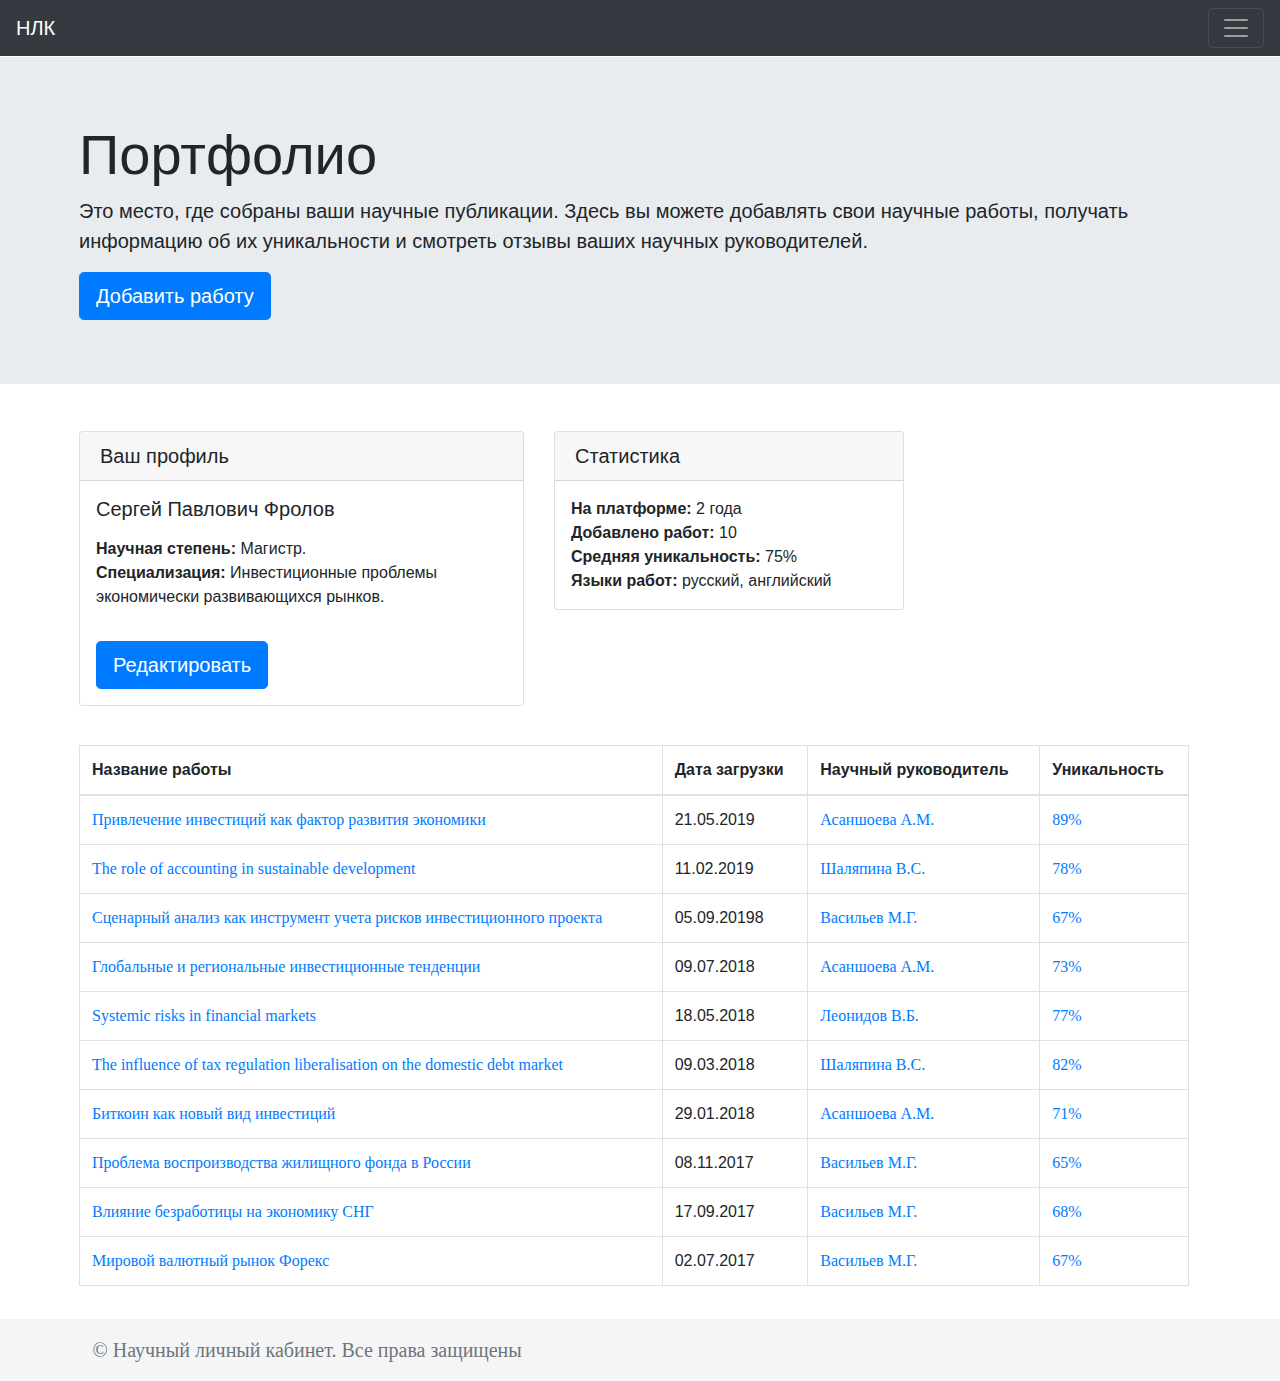
<file: lesson_12/index.html>
<!DOCTYPE html>
<html lang="en">
  <head>
    <meta charset="UTF-8" />
    <meta name="viewport" content="width=device-width, initial-scale=1.0" />
    <meta http-equiv="X-UA-Compatible" content="ie=edge" />

    <script src="js/jquery-3.3.1.slim.min.js" defer></script>
    <script src="js/popper.min.js" async></script>
    <link rel="stylesheet" href="css/bootstrap.min.css" />
    <script src="js/bootstrap.min.js" defer></script>
    <link rel="stylesheet" href="css/bootstrap.css" />

    <link rel="stylesheet" href="css/style.css" />
    <title>Figma</title>
  </head>
  <body>
    <!-- Nav+toggler -->
    <nav class="navbar navbar-dark bg-dark">
      <a class="navbar-brand my-brand" href="#">
        НЛК
      </a>

      <button
        class="navbar-toggler"
        type="button"
        data-toggle="collapse"
        data-target="#navbarToggleExternalContent"
        aria-controls="navbarToggleExternalContent"
        aria-expanded="false"
        aria-label="Toggle navigation"
      >
        <span class="navbar-toggler-icon"></span>
      </button>
    </nav>

    <div class="container-fluid bg-cont-fluid">
      <div class="collapse" id="navbarToggleExternalContent">
        <div class="bg-dark p-4">
          <a class="nav-item nav-link active nav-button center-block" href="#"
            >Портфолио</a
          >
          <a class="nav-item nav-link active nav-button" href="#">Рейтинг</a>
          <a class="nav-item nav-link active nav-button center-block" href="#"
            >Помощь</a
          >
        </div>
      </div>
    </div>

    <!-- Jumbotron -->
    <div class="jumbotron jumbotron-fluid">
      <div class="container my-container">
        <h1 class="display-4">Портфолио</h1>
        <p class="lead">
          Это место, где собраны ваши научные публикации. Здесь вы можете
          добавлять свои научные работы, получать информацию об их уникальности
          и смотреть отзывы ваших научных руководителей.
        </p>
        <a class="btn btn-primary btn-lg" href="#" role="button"
          >Добавить работу</a
        >
      </div>
    </div>

    <!-- Content -->
    <div class="container my-container">
      <div class="row">
        <!-- First card -->
        <div class="col-xs-12 col-md-7 col-lg-5">
          <div class="card">
            <div class="card-body">
              <h5 class="card-header">Ваш профиль</h5>
              <h5 class="card-title m-3">
                Сергей Павлович Фролов
              </h5>
              <p class="card-text m-3">
                <strong>Научная степень:</strong> Магистр. <br />
                <strong>Специализация:</strong> Инвестиционные проблемы
                экономически развивающихся рынков.
              </p>
              <a class="btn btn-primary btn-lg m-3" href="#" role="button"
                >Редактировать</a
              >
            </div>
          </div>
        </div>

        <!-- Second card -->
        <div class="col-xs-12 col-md-5 col-lg-4">
          <div class="card">
            <div class="card-body">
              <h5 class="card-header">Статистика</h5>
              <p class="card-text m-3">
                <strong>На платформе:</strong> 2 года<br />
                <strong>Добавлено работ:</strong> 10<br />
                <strong>Средняя уникальность:</strong> 75%<br />
                <strong>Языки работ:</strong> русский, английский
              </p>
            </div>
          </div>
        </div>
      </div>

      <!-- Table -->
        <div class="table-responsive mt-4">
          <table class="table table-bordered">
            <thead>
              <tr>
                <th scope="col">Название работы</th>
                <th scope="col">Дата загрузки</th>
                <th scope="col">Научный руководитель</th>
                <th scope="col">Уникальность</th>
              </tr>
            </thead>
            <tbody>
              <tr>
                <td class="table-td">
                  Привлечение инвестиций как фактор развития экономики
                </td>
                <td>21.05.2019</td>
                <td class="table-td">Асаншоева А.М.</td>
                <td class="table-td">89%</td>
              </tr>
              <tr>
                <td class="table-td">
                  The role of accounting in sustainable development
                </td>
                <td>11.02.2019</td>
                <td class="table-td">Шаляпина В.С.</td>
                <td class="table-td">78%</td>
              </tr>
              <tr>
                <td class="table-td">
                  Сценарный анализ как инструмент учета рисков инвестиционного
                  проекта
                </td>
                <td>05.09.20198</td>
                <td class="table-td">Васильев М.Г.</td>
                <td class="table-td">67%</td>
              </tr>
              <tr>
                <td class="table-td">
                  Глобальные и региональные инвестиционные тенденции
                </td>
                <td>09.07.2018</td>
                <td class="table-td">Асаншоева А.М.</td>
                <td class="table-td">73%</td>
              </tr>
              <tr>
                <td class="table-td">Systemic risks in financial markets</td>
                <td>18.05.2018</td>
                <td class="table-td">Леонидов В.Б.</td>
                <td class="table-td">77%</td>
              </tr>
              <tr>
                <td class="table-td">
                  The influence of tax regulation liberalisation on the domestic
                  debt market
                </td>
                <td>09.03.2018</td>
                <td class="table-td">Шаляпина В.С.</td>
                <td class="table-td">82%</td>
              </tr>
              <tr>
                <td class="table-td">Биткоин как новый вид инвестиций</td>
                <td>29.01.2018</td>
                <td class="table-td">Асаншоева А.М.</td>
                <td class="table-td">71%</td>
              </tr>
              <tr>
                <td class="table-td">
                  Проблема воспроизводства жилищного фонда в России
                </td>
                <td>08.11.2017</td>
                <td class="table-td">Васильев М.Г.</td>
                <td class="table-td">65%</td>
              </tr>
              <tr>
                <td class="table-td">Влияние безработицы на экономику СНГ</td>
                <td>17.09.2017</td>
                <td class="table-td">Васильев М.Г.</td>
                <td class="table-td">68%</td>
              </tr>
              <tr>
                <td class="table-td">Мировой валютный рынок Форекс</td>
                <td>02.07.2017</td>
                <td class="table-td">Васильев М.Г.</td>
                <td class="table-td">67%</td>
              </tr>
            </tbody>
          </table>
        </div>
    </div>

    <!-- Footer -->
    <div class="container-fluid bg-cont-fluid mt-3 my-footer">
      <div class="container my-container">
        <blockquote class="blockquote">
          <span>
            © Научный личный кабинет. Все права защищены
          </span>
        </blockquote>
      </div>
    </div>
  </body>
</html>
</file>
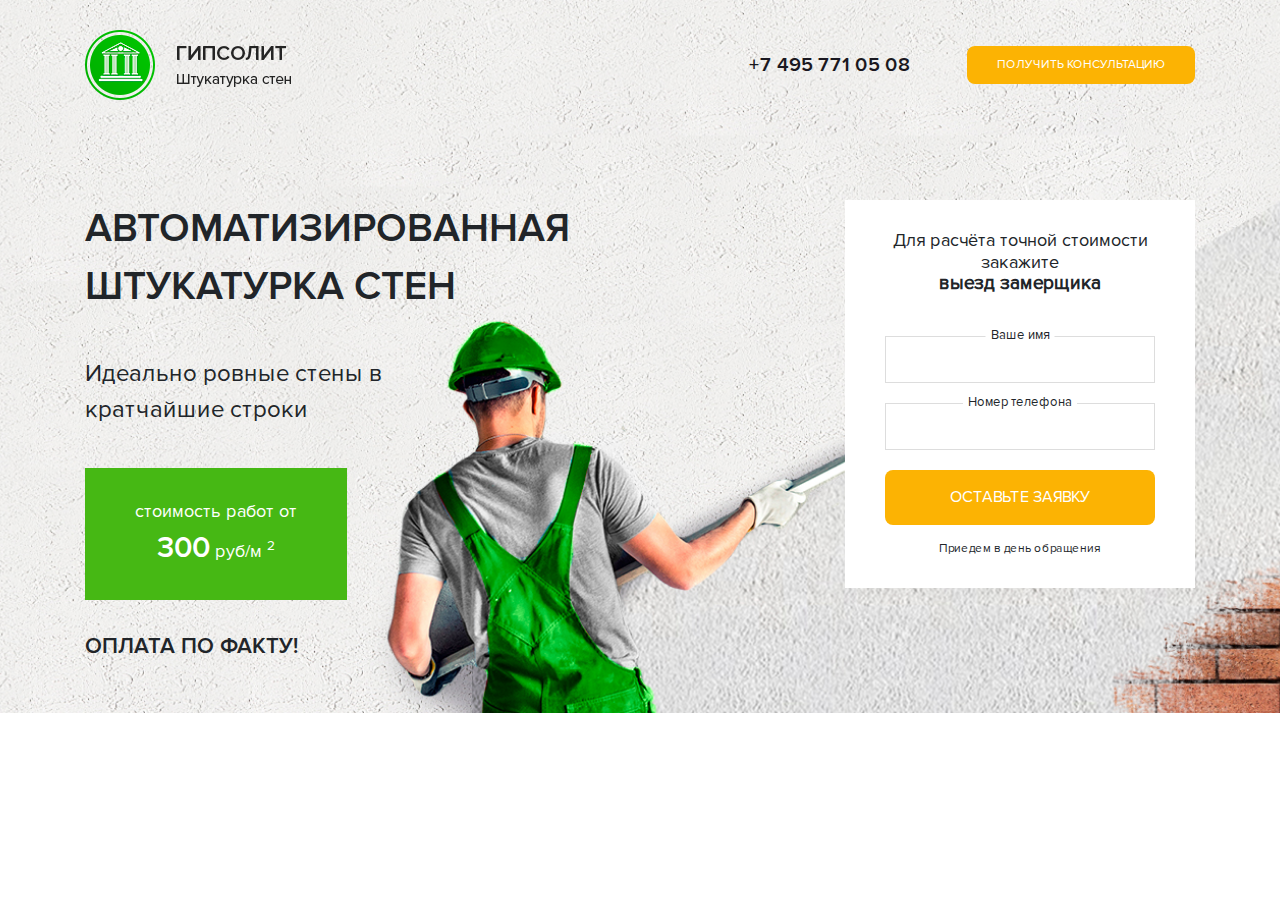
<file: lesson-14-site/src/index.html>
<!DOCTYPE html>
<html lang="ru">
  <head>
    <!-- Required meta tags -->
    <meta charset="utf-8" />
    <meta
      name="viewport"
      content="width=device-width, initial-scale=1, shrink-to-fit=no"
    />

    <!-- Bootstrap CSS -->
    <link rel="stylesheet" href="css/bootstrap.css" />
    <!-- Custom CSS -->
    <link rel="stylesheet" href="css/style.css" />

    <title>Site</title>
  </head>
  
  <body>
    <main class="main">
      <div class="container">
        <div class="header">
          <div class="row">
            <div class="col-lg-3 col-md-3 col-sm-4 col-xs-12">
              <div class="logo">
                <img src="img/logo.png" alt="Гипсолит. Штукатурка стен." />
              </div>
            </div>

            <div class="col-lg-3 offset-lg-3 col-md-4 offset-md-1 col-sm-6 offset-sm-2 col-xs-12">
              <div class="phone-block">
                <a class="phone-link" href="#">+7 495 771 05 08</a>
              </div>
            </div>

            <div class="col-lg-3 offset-lg-0 col-md-3 offset-md-1 col-sm-6 offset-sm-3 col-xs-12">
              <div class="wrap">
                <div class="wrap-block">
                  <button class="button header-btn">
                    Получить консультацию
                  </button>
                </div>
              </div>
            </div>
          </div>
        </div>

        <div class="main-content">
          <div class="row">

            <div class="col-lg-6 offset-lg-0 col-md-12 offset-md main-title">
              <h1>Автоматизированная штукатурка стен</h1>
              <p class="main-subtitle">
                Идеально ровные стены в <br />
                кратчайшие строки
              </p>
              <span>
                стоимость работ от <br><strong>300</strong> руб/м <sup>2</sup>
              </span>
              <strong class="main-trigger">Оплата по факту!</strong>
            </div>

            <div class="col-lg-4 offset-lg-2 col-md-10 offset-md-1">
              <div class="main-form">
                <h2 class="main-form-header">
                  Для расчёта точной стоимости закажите<br /><strong
                    >выезд замерщика</strong
                  >
                </h2>
                <form action="#">
                    <label for="#">Ваше имя</label>
                    <input type="text" class = "main-form-input">
                    <label for="#">Номер телефона</label>
                    <input type="text" class = "main-form-input">
                    <button  class="button main-form-btn" type="submit">Оставьте заявку</button>
                    <small>Приедем в день обращения</small>
                </form>
              </div>
            </div>

          </div>
        </div>
      </div>
    </main>

    <script
      src="https://code.jquery.com/jquery-3.2.1.slim.min.js"
      integrity="sha384-KJ3o2DKtIkvYIK3UENzmM7KCkRr/rE9/Qpg6aAZGJwFDMVNA/GpGFF93hXpG5KkN"
      crossorigin="anonymous"
    ></script>
  </body>
</html>
</file>
<file: lesson_12/css/style.css>
.my-brand {
  margin-right: 3rem;
  font-size: 20px;
}

.nav-button {
  font-size: 16px;
  text-align: center;
  color: white;
}

.navbar-toggler {
  transition: all 1.5s;
}
.navbar-toggler:hover {
  border: 1px solid #6c757d;
  border-radius: 30%;
}
.navbar-toggler:focus {
  border: 0.5px solid #6c757d;
  outline: none;
}
.navbar-toggler:active {
  border: 1.5px solid #fff;
}

.bg-cont-fluid {
  background-size: cover;
  background-color: #343a40;
  border-top: 1px solid #fff;
}

.my-container {
  margin-left: 5%;
}

.card,
.card-body {
  padding: 0;
}

.table-td {
  font-family: Roboto;
  font-style: normal;
  font-weight: normal;
  /* font-size: 16px; */
  color: #007bff;
}

.my-footer {
  font-family: Roboto;
  font-style: normal;
  font-weight: normal;
  font-size: 16px;
  color: #6c757d;
  background-color: #f5f5f5;
}

.col-xs-12 {
  padding: 15px;
}

.blockquote {
  padding: 1rem 0;
  margin: 0;
}
</file>
<file: lesson-14-site/src/css/style.css>
@font-face {
  font-family: "ProximaNova_bold";
  src: url("../fonts/");
  src: url("../fonts/?#iefix") format("embedded-opentype"), url("../fonts/ProximaNova-Semibold.woff2") format("woff2"), url("../fonts/ProximaNova-Semibold.woff") format("woff"), url("../fonts/ProximaNova-Semibold.ttf") format("truetype"), url("../fonts/ProximaNova-Semibold.svg#ProximaNova-Semibold") format("svg");
  font-weight: 700;
  font-style: normal;
}
@font-face {
  font-family: "ProximaNova_rg";
  src: url("../fonts/ProximaNova-Regular.eot");
  src: url("../fonts/ProximaNova-Regular.eot?#iefix") format("embedded-opentype"), url("../fonts/ProximaNova-Regular.woff2") format("woff2"), url("../fonts/ProximaNova-Regular.woff") format("woff"), url("../fonts/ProximaNova-Regular.ttf") format("truetype"), url("../fonts/ProximaNova-Regular.svg#ProximaNova-Regular") format("svg");
  font-weight: normal;
  font-style: normal;
}
html {
  font-size: 10px;
}
body {
  font-family: "ProximaNova_rg", sans-serif;
}
a:hover {
  text-decoration: none;
}
button:focus,
input:focus,
a:focus {
  outline: none;
}
.button {
  padding: 1rem 3rem;
  border-radius: 8px;
  font-size: 1.2rem;
  background-color: #fcb303;
  color: #fff;
  text-transform: uppercase;
  border: none;
  transition: all 0.2s;
}
.button:hover {
  cursor: pointer;
  background-color: #e3a103;
}
section {
  padding: 10rem 0;
}
.main {
  padding: 3rem 0 5rem;
  background: #fff url("../img/main-bg.jpg") center center no-repeat;
  background-size: cover;
}
.main-content {
  margin-top: 10rem;
}
.main-content h1 {
  margin-top: 0;
  margin-bottom: 4rem;
  font-family: "ProximaNova_bold", sans-serif;
  font-size: 4rem;
  line-height: 1.45;
  text-transform: uppercase;
}
.main-subtitle {
  font-family: "ProximaNova_rg", sans-serif;
  margin-bottom: 4rem;
  font-size: 2.4rem;
}
.main span {
  display: inline-block;
  padding: 3rem 5rem;
  background-color: #46b814;
  font-size: 1.8rem;
  color: #fff;
  text-align: center;
}
.main span strong {
  font-size: 3rem;
  font-family: "ProximaNova_bold", sans-serif;
}
.main-trigger {
  display: block;
  margin-top: 3rem;
  font-size: 2.2rem;
  text-transform: uppercase;
  font-family: "ProximaNova_bold", sans-serif;
}
.main-form {
  padding: 3rem 4rem;
  background-color: #fff;
  text-align: center;
}
.main-form-header {
  margin-bottom: 4rem;
  font-size: 1.8rem;
}
.main-form-header strong {
  font-size: 1.9rem;
}
.main-form-input {
  display: block;
  margin: 2rem 0;
  width: 100%;
  border: 1px solid #ddd;
  padding: 1.5rem;
}
.main-form label {
  position: absolute;
  display: inline-block;
  left: 50%;
  transform: translateX(-50%) translateY(-50%);
  padding: 0.5rem;
  font-size: 1.3rem;
  background-color: #fff;
}
.main-form-btn {
  display: block;
  width: 100%;
  min-height: 5.5rem;
  font-size: 1.6rem;
}
.main-form small {
  display: block;
  margin-top: 1.5rem;
  font-size: 1.2rem;
}
.header {
  height: 7rem;
}
.wrap {
  display: table;
  width: 100%;
  height: 7rem;
}
.wrap-block {
  display: table-cell;
  vertical-align: middle;
  text-align: right;
}
.phone-link {
  display: inline-block;
  font-family: "ProximaNova_bold", sans-serif;
  font-weight: 900;
  font-size: 2rem;
  height: 7rem;
  line-height: 7rem;
  color: #1a1820;
}
.phone-block {
  text-align: right;
}
@media (max-width: 991px) {
  .main {
    background-position: top right;
  }
  .phone-block {
    text-align: center;
  }
  .main-content {
    margin-top: 3rem;
  }
  .main-title {
    padding-bottom: 3rem;
    text-align: center;
  }
}
@media (max-width: 768px) {
  .phone-block {
    text-align: right;
  }
  .main-content {
    margin-top: 8rem;
  }
}
@media (max-width: 576px) {
  .main {
    background-position: top left;
  }
  .header {
    text-align: center;
  }
  .phone-block {
    text-align: center;
  }
  .wrap-block {
    text-align: center;
  }
  .main-content {
    margin-top: 16rem;
  }
}
</file>
